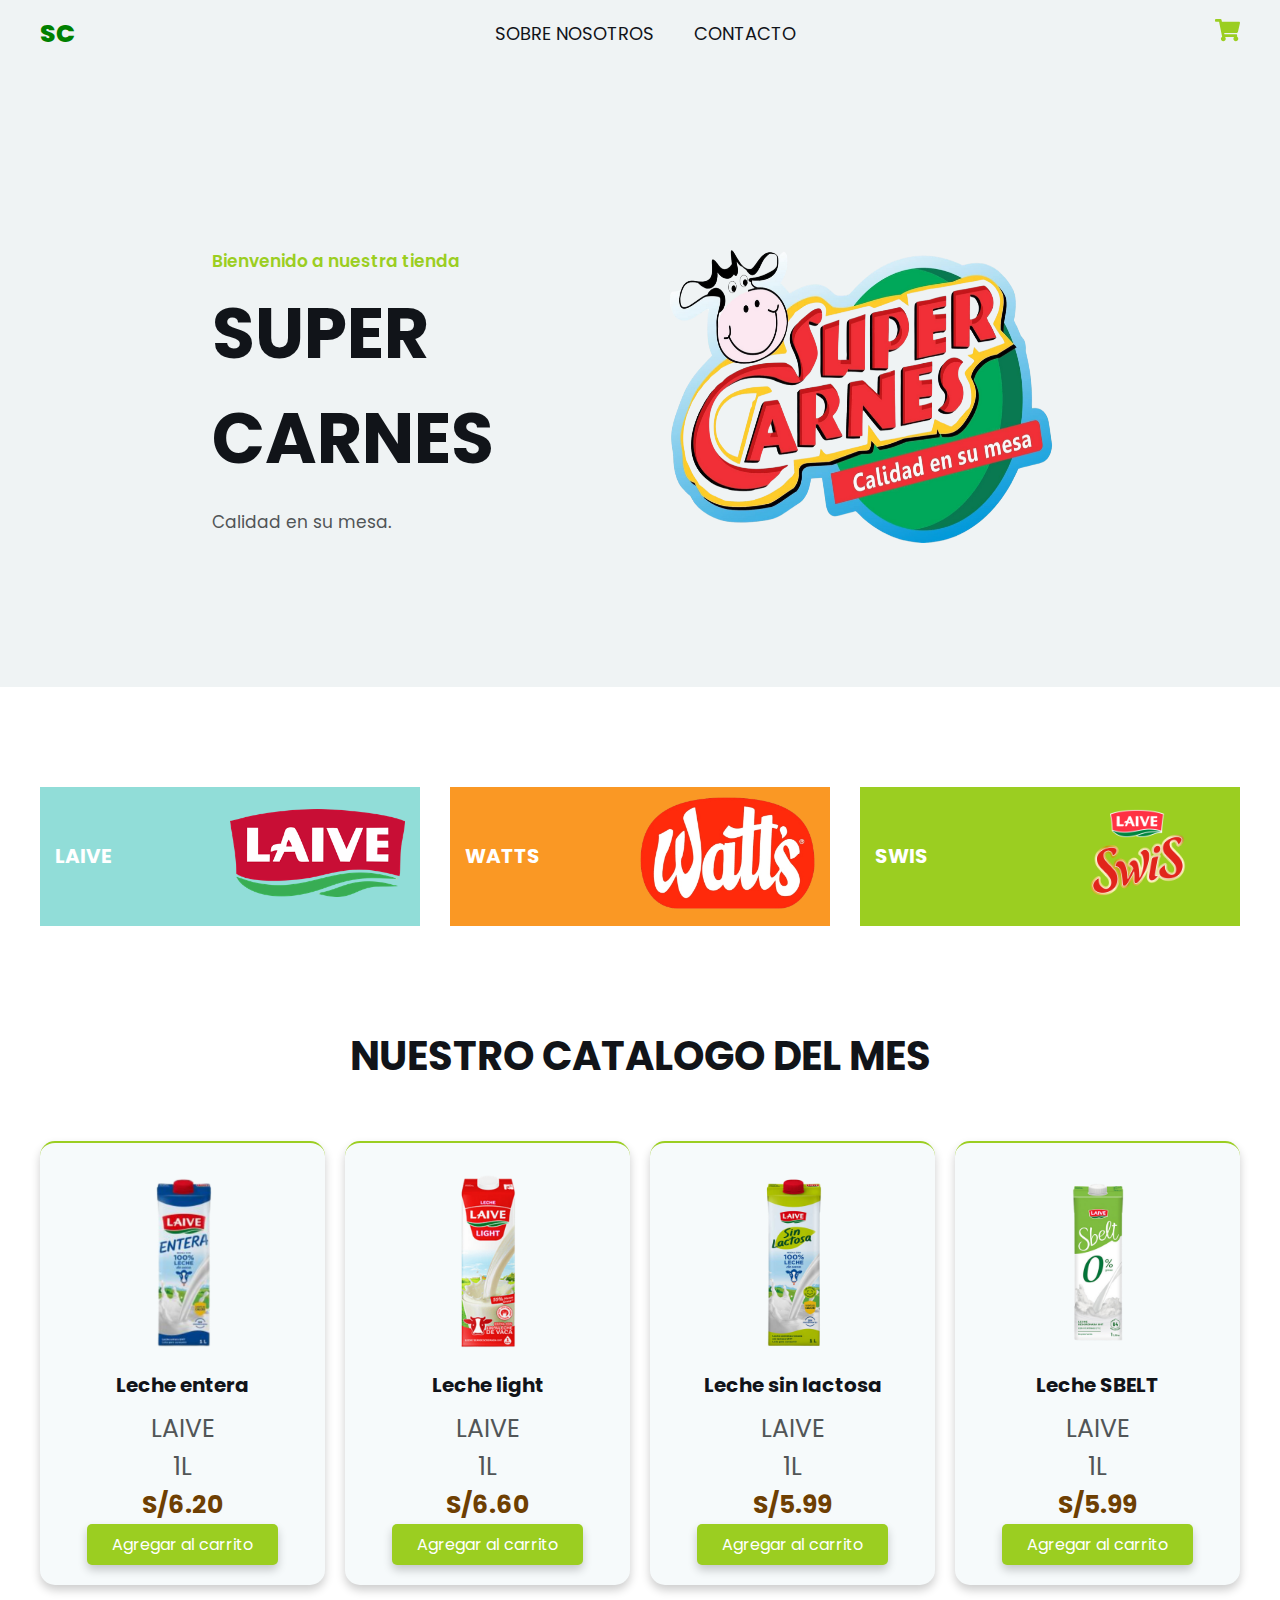
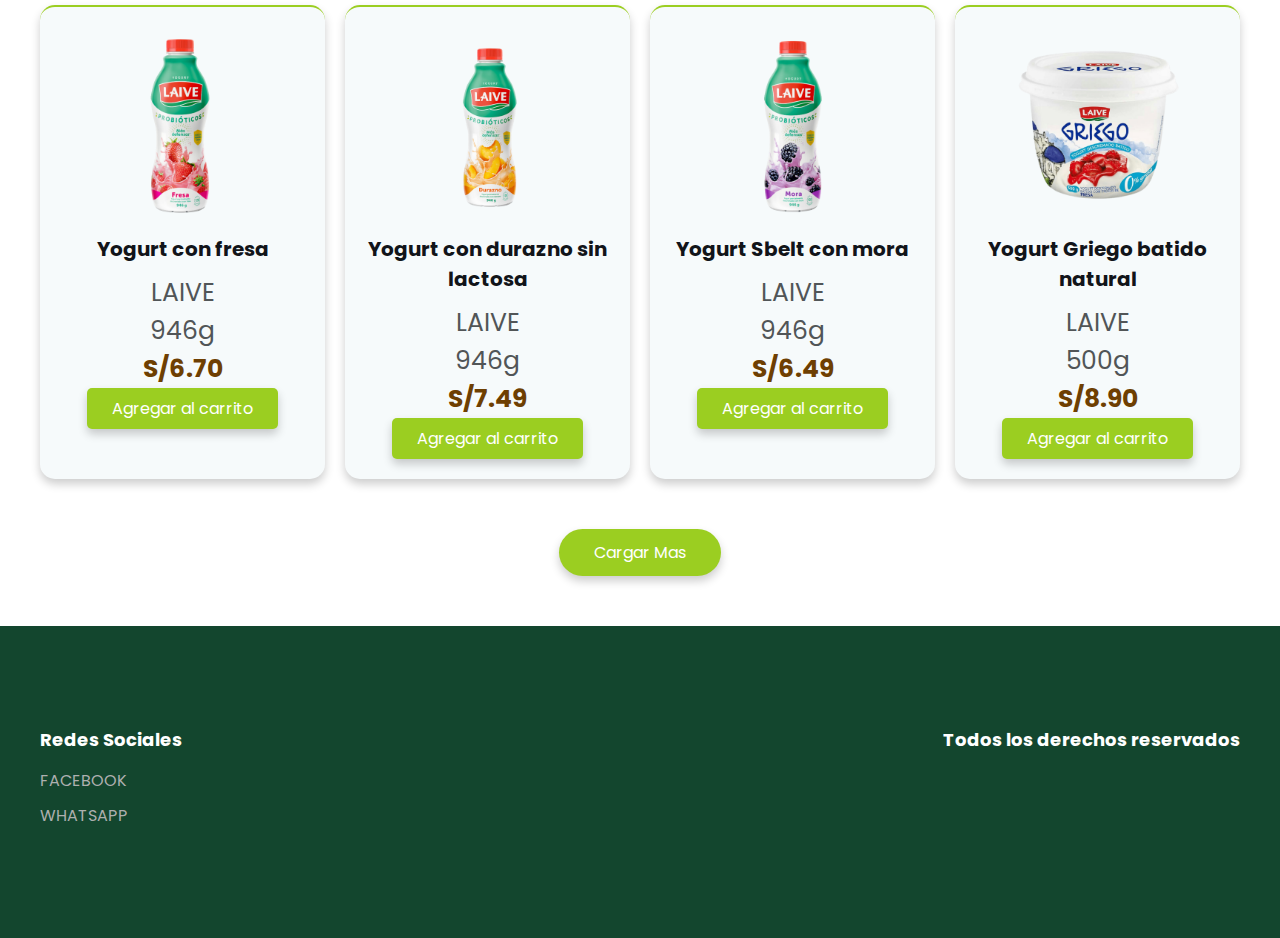
<file: index.html>
<!DOCTYPE html>
<html lang="es">
<head>
    <meta charset="UTF-8">
    <meta name="viewport" content="width=device-width, initial-scale=1.0">
    <title>SUPERCARNES</title>
    <link rel="stylesheet" href="style.css">
</head>
<body>
    <!--CABECERA-->
    <header class="header"> 
        <div class="menu container">
            <a href="#" class="logo">SC</a>
            <input type="checkbox" id="menu"/>
            <label for="menu">
                <img src="images/menu.png" class="menu-icono" alt="menu">
            </label>
            <nav class="navbar">
                <ul>
                    
                    <li><a href="sobrenosotros.html">SOBRE NOSOTROS</a></li>
                    <li><a href="contac.html">CONTACTO</a></li>
                </ul>

            </nav>
            <!--CARRITO COMPRAS-->
            <div>
                <ul>
                    <li class="submenu">
                        <img id="img-carrito" src="images/car.svg" alt="car">
                        <div id="carrito">
                            <table id="lista-carrito">
                                <thead>
                                    <tr>
                                        <th>Imagen</th>
                                        <th>Nombre</th>
                                        <th>Precio</th>
                                    </tr>
                                </thead>
                             <tbody></tbody>

                            </table>
                            <a href="#" id="vaciar-carrito" class="btn-3">Vaciar Carrito</a>
                         </div>
                    </li>
                </ul>
            </div>

        </div>
        <!--BANNER-->
        <div class="header-content container ">
            <div class="header-txt">
                <span>Bienvenido a nuestra tienda</span>
                <h1>SUPER</h1>
                <h1>CARNES</h1>
                <p>Calidad en su mesa.</p>
                

            </div>
            <div class="header-img">
                <img src="images/logo.png" alt="">
            </div>
        </div>
    </header>
        <!--MARCAS-->
    <section class="marcas container">
        
        <div class="marcas-1 b1">
            <div class="marcas-txt">
                <h3>LAIVE</h3>
                
            </div>
            <div class="marcas-img">
                <img src="images/laive.png" alt="">
            </div>

        </div>
        <div class="marcas-1 b2">
            <div class="marcas-txt">
                <h3>WATTS</h3>
                
            </div>
            <div class="marcas-img">
                <img src="images/watts.png" alt="">
            </div>

        </div>
        <div class="marcas-1 b3">
            <div class="marcas-txt">
                <h3>SWIS</h3>
                
            </div>
            <div class="marcas-img">
                <img src="images/lswis.png" alt="">
            </div>

        </div>

    </section>

<!--PRODUCTOS-->

    <main class="products container ">
        <h2>NUESTRO CATALOGO DEL MES</h2>
        <div class="box-container" id="lista-1">
            <div class="box">
                <img src="images/1.png" alt="">
                <div class="product-txt">
                    <h3>Leche entera</h3>
                    <p>LAIVE</p>
                    <p>1L</p>
                    <p class="precio">S/6.20</p>
                    <a href="#" class="agregar-carrito btn-3" data-id="1">Agregar al carrito</a>
                </div>
            </div>
            <div class="box">
                <img src="images/2.png" alt="">
                <div class="product-txt">
                    <h3>Leche light</h3>
                    <p>LAIVE</p>
                    <P>1L</P>
                    <p class="precio">S/6.60</p>
                    <a href="#" class="agregar-carrito btn-3" data-id="2">Agregar al carrito</a>
                </div>
            </div>
            <div class="box">
                <img src="images/3.png" alt="">
                <div class="product-txt">
                    <h3>Leche sin lactosa</h3>
                    <p>LAIVE</p>
                    <p>1L</p>
                    <p class="precio">S/5.99</p>
                    <a href="#" class="agregar-carrito btn-3" data-id="3">Agregar al carrito</a>
                </div>
            </div>
            <div class="box">
                <img src="images/4.png" alt="">
                <div class="product-txt">
                    <h3>Leche SBELT</h3>
                    <p>LAIVE</p>
                    <p>1L</p>
                    <p class="precio">S/5.99</p>
                    <a href="#" class="agregar-carrito btn-3" data-id="4">Agregar al carrito</a>
                </div>
            </div>
            <div class="box">
                <img src="images/5.png" alt="">
                <div class="product-txt">
                    <h3>Yogurt con fresa</h3>
                    <p>LAIVE</p>
                    <p>946g</p>
                    <p class="precio">S/6.70</p>
                    <a href="#" class="agregar-carrito btn-3" data-id="5">Agregar al carrito</a>
                </div>
            </div>
            <div class="box">
                <img src="images/6.png" alt="">
                <div class="product-txt">
                    <h3>Yogurt con durazno sin lactosa</h3>
                    <p>LAIVE</p>
                    <p>946g</p>
                    <p class="precio">S/7.49</p>
                    <a href="#" class="agregar-carrito btn-3" data-id="6">Agregar al carrito</a>
                </div>
            </div>
            <div class="box">
                <img src="images/7.png" alt="">
                <div class="product-txt">
                    <h3>Yogurt Sbelt con mora</h3>
                    <p>LAIVE</p>
                    <p>946g</p>
                    <p class="precio">S/6.49</p>
                    <a href="#" class="agregar-carrito btn-3" data-id="7">Agregar al carrito</a>
                </div>
            </div>
            <div class="box">
                <img src="images/8.png" alt="">
                <div class="product-txt">
                    <h3>Yogurt Griego batido natural</h3>
                    <p>LAIVE</p>
                    <p>500g</p>
                    <p class="precio">S/8.90</p>
                    <a href="#" class="agregar-carrito btn-3" data-id="8">Agregar al carrito</a>
                </div>
            </div>
            <div class="box">
                <img src="images/9.png" alt="">
                <div class="product-txt">
                    <h3>Crema de Leche</h3>
                    <p>LAIVE</p>
                    <p>236ml</p>
                    <p class="precio">S/7.49</p>
                    <a href="#" class="agregar-carrito btn-3" data-id="9">Agregar al carrito</a>
                </div>
            </div>
            <div class="box">
                <img src="images/10.png" alt="">
                <div class="product-txt">
                    <h3>Crema de Leche</h3>
                    <p>LAIVE</p>
                    <p>946ml</p>
                    <p class="precio">S/26.10</p>
                    <a href="#" class="agregar-carrito btn-3" data-id="10">Agregar al carrito</a>
                </div>
            </div>
            <div class="box">
                <img src="images/11.png" alt="">
                <div class="product-txt">
                    <h3>Queso Edam</h3>
                    <p>LAIVE</p>
                    <p>Molde</p>
                    <p class="precio">S/49.90</p>
                    <a href="#" class="agregar-carrito btn-3" data-id="11">Agregar al carrito</a>
                </div>
            </div>
            <div class="box">
                <img src="images/12.png" alt="">
                <div class="product-txt">
                    <h3>Queso Edam Light</h3>
                    <p>LAIVE</p>
                    <p>Molde</p>
                    <p class="precio">S/55.00</p>
                    <a href="#" class="agregar-carrito btn-3" data-id="12">Agregar al carrito</a>
                </div>
            </div>
            <div class="box">
                <img src="images/13.png" alt="">
                <div class="product-txt">
                    <h3>Queso Sándwich</h3>
                    <p>LAIVE</p>
                    <p>90g</p>
                    <p class="precio">S/6.30</p>
                    <a href="#" class="agregar-carrito btn-3" data-id="13">Agregar al carrito</a>
                </div>
            </div>
            <div class="box">
                <img src="images/14.png" alt="">
                <div class="product-txt">
                    <h3>Bebida de pera</h3>
                    <p>WATT'S</p>
                    <p>1L</p>
                    <p class="precio">S/4.50</p>
                    <a href="#" class="agregar-carrito btn-3" data-id="14">Agregar al carrito</a>
                </div>
            </div>
            <div class="box">
                <img src="images/15.png" alt="">
                <div class="product-txt">
                    <h3>Bebida de durazno</h3>
                    <p>WATT'S</p>
                    <p>1L</p>
                    <p class="precio">S/4.50</p>
                    <a href="#" class="agregar-carrito btn-3" data-id="15">Agregar al carrito</a>
                </div>
            </div>
            <div class="box">
                <img src="images/16.png" alt="">
                <div class="product-txt">
                    <h3>Bebida de mango</h3>
                    <p>WATT'S</p>
                    <p>1L</p>
                    <p class="precio">S/4.50</p>
                    <a href="#" class="agregar-carrito btn-3" data-id="16">Agregar al carrito</a>
                </div>
            </div>
            <div class="box">
                <img src="images/17.png" alt="">
                <div class="product-txt">
                    <h3>Bebida de naranja</h3>
                    <p>WATT'S</p>
                    <p>1L</p>
                    <p class="precio">S/4.50</p>
                    <a href="#" class="agregar-carrito btn-3" data-id="17">Agregar al carrito</a>
                </div>
            </div>
            <div class="box">
                <img src="images/18.png" alt="">
                <div class="product-txt">
                    <h3>Botella de naranja</h3>
                    <p>WATT'S</p>
                    <p>350ml</p>
                    <p class="precio">S/2.10</p>
                    <a href="#" class="agregar-carrito btn-3" data-id="18">Agregar al carrito</a>
                </div>
            </div>
            <div class="box">
                <img src="images/19.png" alt="">
                <div class="product-txt">
                    <h3>Botella de durazno</h3>
                    <p>WATT'S</p>
                    <p>350ml</p>
                    <p class="precio">S/2.10</p>
                    <a href="#" class="agregar-carrito btn-3" data-id="19">Agregar al carrito</a>
                </div>
            </div>
            <div class="box">
                <img src="images/20.png" alt="">
                <div class="product-txt">
                    <h3>Margarina barra</h3>
                    <p>LAIVE-SWIS</p>
                    <p>90g</p>
                    <p class="precio">S/3.50</p>
                    <a href="#" class="agregar-carrito btn-3" data-id="20">Agregar al carrito</a>
                </div>
            </div>
            <div class="box">
                <img src="images/21.png" alt="">
                <div class="product-txt">
                    <h3>Margarina barra</h3>
                    <p>LAIVE-SWIS</p>
                    <p>200g</p>
                    <p class="precio">S/4.80</p>
                    <a href="#" class="agregar-carrito btn-3" data-id="21">Agregar al carrito</a>
                </div>
            </div>
            <div class="box">
                <img src="images/22.png" alt="">
                <div class="product-txt">
                    <h3>Margarina</h3>
                    <p>LAIVE-SWIS</p>
                    <p>450g</p>
                    <p class="precio">S/11.40</p>
                    <a href="#" class="agregar-carrito btn-3" data-id="22">Agregar al carrito</a>
                </div>
            </div>
            <div class="box">
                <img src="images/23.png" alt="">
                <div class="product-txt">
                    <h3>Chicharron de Prensa</h3>
                    <p>SUIZA</p>
                    <p>85g</p>
                    <p class="precio">S/3.80</p>
                    <a href="#" class="agregar-carrito btn-3" data-id="23">Agregar al carrito</a>
                </div>
            </div>
            <div class="box">
                <img src="images/24.png" alt="">
                <div class="product-txt">
                    <h3>Jamon de pavita</h3>
                    <p>SUIZA</p>
                    <p>180g</p>
                    <p class="precio">S/10.70</p>
                    <a href="#" class="agregar-carrito btn-3" data-id="24">Agregar al carrito</a>
                </div>
            </div>
            <div class="box">
                <img src="images/25.png" alt="">
                <div class="product-txt">
                    <h3>Mortadela</h3>
                    <p>LA PREFERIDA</p>
                    <p>85g</p>
                    <p class="precio">S/1.80</p>
                    <a href="#" class="agregar-carrito btn-3" data-id="25">Agregar al carrito</a>
                </div>
            </div>
            <div class="box">
                <img src="images/26.png" alt="">
                <div class="product-txt">
                    <h3>Hot Dog</h3>
                    <p>SUIZA</p>
                    <p>220g</p>
                    <p class="precio">S/6.30</p>
                    <a href="#" class="agregar-carrito btn-3" data-id="26">Agregar al carrito</a>
                </div>
            </div>
            <div class="box">
                <img src="images/27.png" alt="">
                <div class="product-txt">
                    <h3>Hot Dog</h3>
                    <p>SUIZA</p>
                    <p>440g</p>
                    <p class="precio">S/10.50</p>
                    <a href="#" class="agregar-carrito btn-3" data-id="27">Agregar al carrito</a>
                </div>
            </div>
            <div class="box">
                <img src="images/28.png" alt="">
                <div class="product-txt">
                    <h3>Salchicha con Pollo</h3>
                    <p>LA PREFERIDA</p>
                    <p>100g</p>
                    <p class="precio">S/1.50</p>
                    <a href="#" class="agregar-carrito btn-3" data-id="28">Agregar al carrito</a>
                </div>
            </div>
            <div class="box">
                <img src="images/29.png" alt="">
                <div class="product-txt">
                    <h3>Salchicha con Pollo</h3>
                    <p>LA PREFERIDA</p>
                    <p>165g</p>
                    <p class="precio">S/2.30</p>
                    <a href="#" class="agregar-carrito btn-3" data-id="29">Agregar al carrito</a>
                </div>
            </div>
            <div class="box">
                <img src="images/30.png" alt="">
                <div class="product-txt">
                    <h3>Salchicha con Pollo</h3>
                    <p>LA PREFERIDA</p>
                    <p>920g</p>
                    <p class="precio">S/11.50</p>
                    <a href="#" class="agregar-carrito btn-3" data-id="30">Agregar al carrito</a>
                </div>
            </div>
        </div>

        <div class="btn-2" id="load-more">Cargar Mas</div>
        

    </main>

   
    <footer class="footer">
        <div class="footer-content container">
            <div class="link">
                <h3>Redes Sociales</h3>
                <ul>
                    <li><a href="#">FACEBOOK</a></li>
                    <li><a href="#">WHATSAPP</a></li>
                    
                    
                </ul>
                

            </div>
            <div class="link">
                <h3>Todos los derechos reservados</h3>
                
                

            </div>

        </div>

    </footer>

    <script src="script.js"></script>
</body>
</html>
</file>
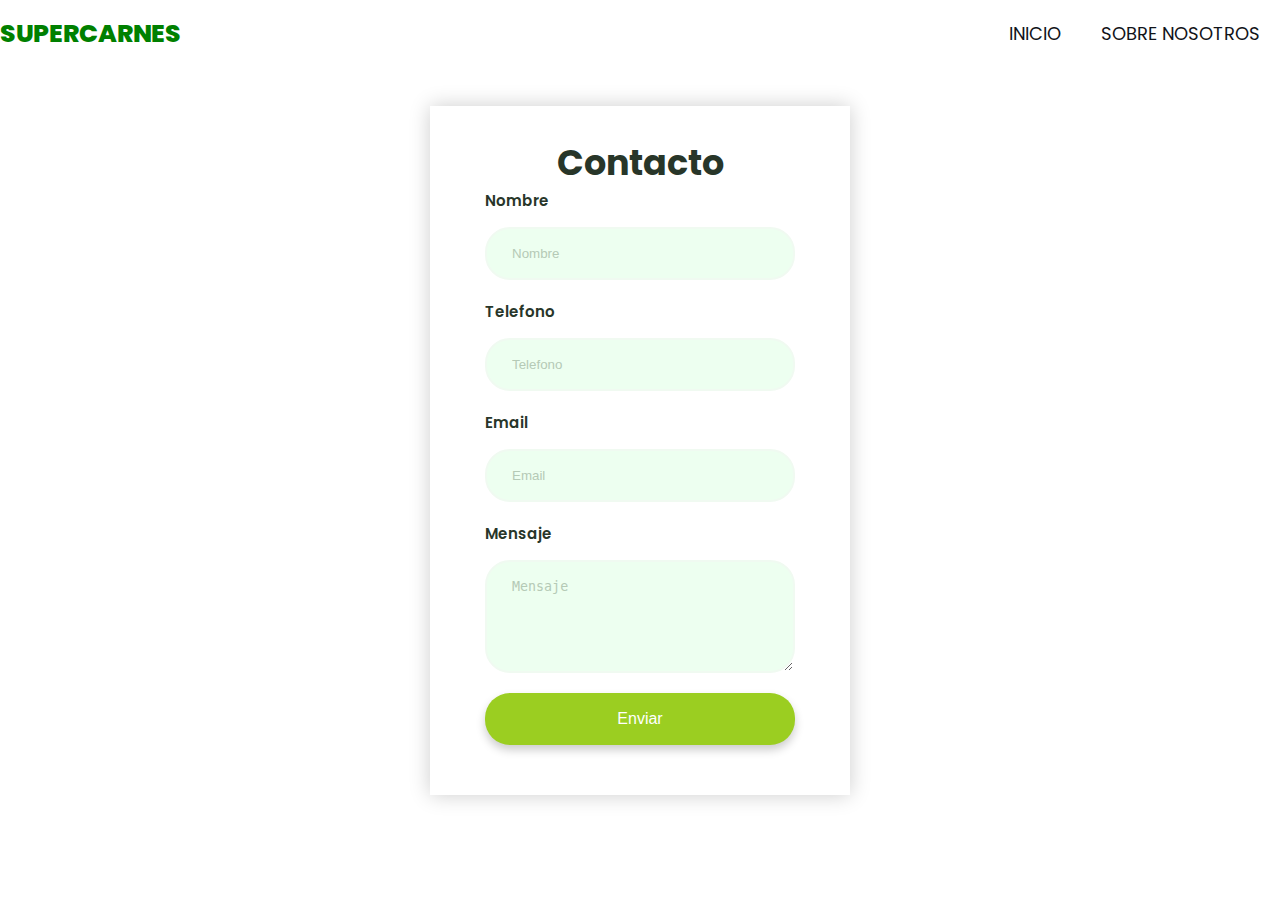
<file: contac.html>
<!DOCTYPE html>
<html lang="en">
<head>
    <meta charset="UTF-8">
    <meta name="viewport" content="width=device-width, initial-scale=1.0">
    <title>Contacto</title>
    <link rel="stylesheet" href="stylecontacto.css">

</head>


<body>
    <header class="header">
        <div class="menu container">
            <a href="#" class="logo">SUPERCARNES</a>
                <input type="checkbox" id="menu"/>
                <label for="menu">
                    <img src="images/menu.png" class="menu-icono" alt="menu">
                </label>
                <nav class="navbar">
                    <ul>
                        
                        <li><a href="index.html">INICIO</a></li>
                        <li><a href="#">SOBRE NOSOTROS</a></li>
                    </ul>
    
                </nav>
        </div>
    </header>
    <div class="contact">
        <form>

        <h2>Contacto</h2>

        <div class="input-group">

            <label for="name">Nombre</label>
            <input type="text" name="name" id="name" placeholder="Nombre">

            <label for="phone">Telefono</label>
            <input type="tel" name="phone" id="phone" placeholder="Telefono">

            <label for="email" >Email</label>
            <input type="email" name="email" id="email" placeholder="Email">

            <label for="message">Mensaje</label>
            <textarea name="message" id="message" cols="30" rows="5" placeholder="Mensaje"></textarea>
            
            <input class="btn" type="submit" value="Enviar">

        </div>
        </form>
    </div>   
    
</body>
</html>
</file>
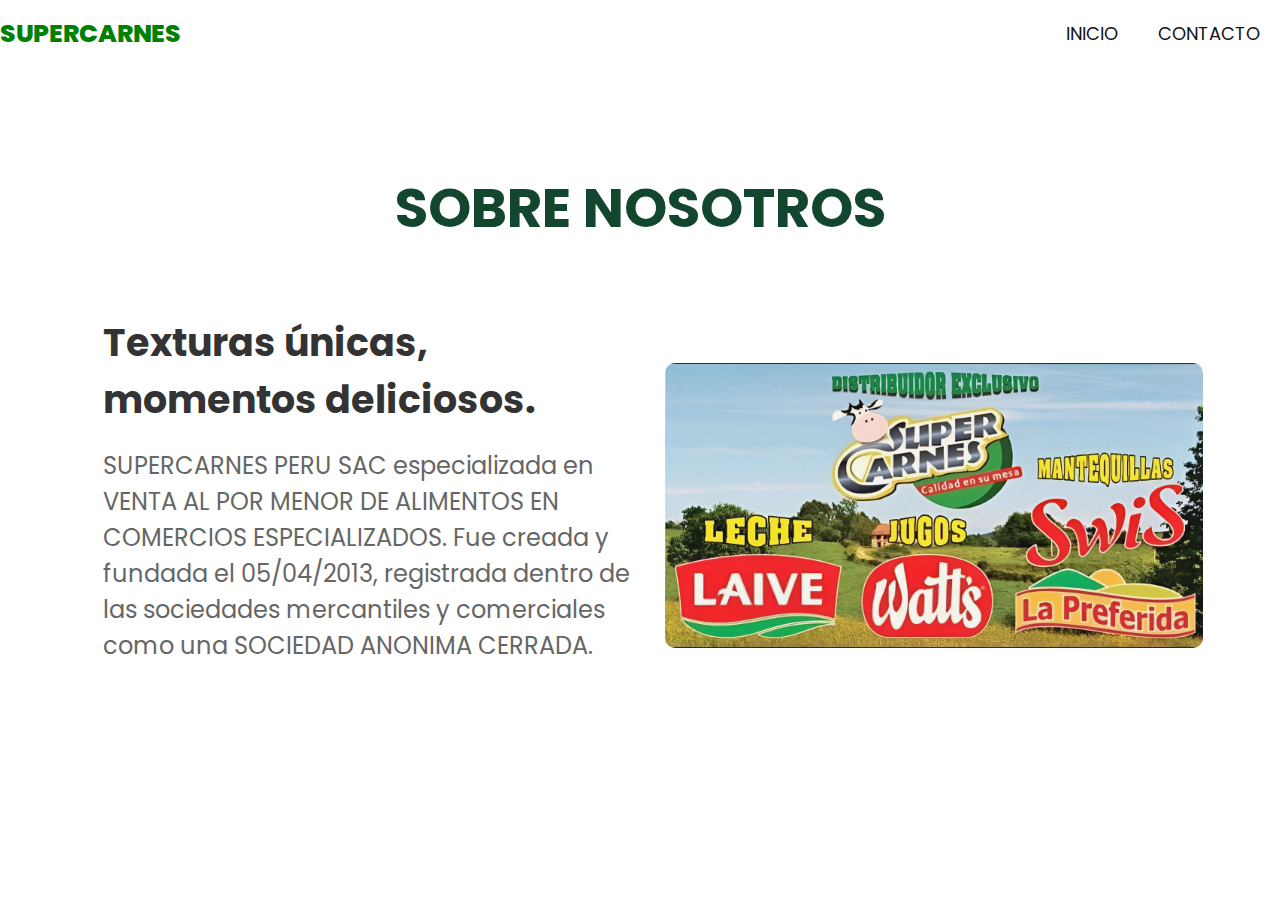
<file: sobrenosotros.html>
<!DOCTYPE html>
<html lang="en">
<head>
    <meta charset="UTF-8">
    <meta name="viewport" content="width=device-width, initial-scale=1.0">
    <title>Sobre Nosotros</title>
    <link rel="stylesheet" href="stylenosotros.css">
</head>
<body>
    <header class="header">
        <div class="menu container">
            <a href="#" class="logo">SUPERCARNES</a>
                <input type="checkbox" id="menu"/>
                <label for="menu">
                    <img src="images/menu.png" class="menu-icono" alt="menu">
                </label>
                <nav class="navbar">
                    <ul>
                        
                        <li><a href="index.html">INICIO</a></li>
                        <li><a href="contac.html">CONTACTO</a></li>
                    </ul>
    
                </nav>
        </div>
    </header>

    <section class="hero">
        <div class="heading">
            <h1>SOBRE NOSOTROS</h1>
        </div>
        <div class="container1">
            <div class="hero-content">
                <h2>Texturas únicas, momentos deliciosos.</h2>
                <p>SUPERCARNES PERU SAC especializada en VENTA AL POR MENOR DE ALIMENTOS EN COMERCIOS ESPECIALIZADOS. Fue creada y fundada el 05/04/2013, registrada dentro de las sociedades
                     mercantiles y comerciales como una SOCIEDAD ANONIMA CERRADA.</p>
            </div>
            <div class="hero-image">
                <img class="sn" src="images/sobrenosotros.jpg" alt="">
            </div>
        </div>
    </section>
</body>
</html>
</file>
<file: style.css>
@import url('https://fonts.googleapis.com/css2?family=Poppins:wght@400;500;600;700;800&display=swap');
* {
    margin: 0;
    padding: 0;
    box-sizing: border-box;
    text-decoration: none;
    list-style: none;
}

body{
    font-family: 'Poppins', sans-serif;
}

img{
    max-width: 100%;
}

.container{
    max-width: 1200px;
    margin: 0 auto;
}

.header{
    display: flex;
    align-items: center;
    background-color: #EFF3F4;
    padding: 130px 0 0 0 ;
}

.menu{
    position: absolute;
    top: 0;
    left: 0;
    right: 0;
    display: flex;
    align-items: center;
    justify-content: space-between;
}

.logo{
    font-size: 25px;
    color: green;
    text-transform: uppercase;
    font-weight: 800;


}

.menu .navbar ul li{
    position: relative;
    float: left;
}

.menu .navbar ul li a{
    font-size: 18px;
    padding: 20px;
    color: #111419 ;
    display: block;
}

.menu .navbar ul li a:hover{
    color: #9BCE21;
}

#menu{
    display: none;
}
.menu-icono{
    width: 25px;
}
.menu label{
    cursor: pointer;
    display: none;
}
.submenu{
    position: relative;
}

.submenu #carrito{
    display: none;
}

.submenu:hover #carrito{
    display: block;
    position: absolute;
    right: 0;
    backdrop-filter: blur(10px);
    top: 100%;
    z-index: 1;
    background-color: #4E4B5076;
    padding: 20px;
    min-width: 300px;
}

table{
    width: 100%;
}

th, td{
    color: #FFFFFF;
}
.borrar{
    background-color: #9BCE21;
    border-radius: 50%;
    padding: 5px 10px;
    color: #FFFFFF;
    font-weight: 800;
    cursor: pointer;
}

.header-content{
    display: flex;
    justify-content: space-between;
    align-items: center;
}
.header-txt{
    flex-basis: 50%;
    margin-right: 25px;

}
span{
    color: #9BCE21;
    font-size: 17px;
    font-weight: 600;
    display: block;
    margin-bottom: 25px;
}

.header-txt h1{
    font-size: 70px;
    text-transform: capitalize;
    line-height: 1;
    color: #111419;
    margin-bottom: 35px;
}
.header-txt p{
    font-size: 17px;
    color: #515557;
    margin-bottom: 35px;
}
.butons{
    display: flex;
}

.header-img{
    flex-basis: 50%;
    text-align: center;
}
.header-img img{
    height: 550px;
}

.marcas{
    padding: 100px 0;
    display: flex;
    justify-content: space-between;
}

.marcas-1{
    flex-basis: calc(33.3% - 20px);
    padding: 10px 15px;
    display: flex;
    justify-content: space-between;
    align-items: center;
}
.b1{
    background-color: #91DDD8;
}
.b2{
    background-color: #FA9824;
}
.b3{
    background-color: #9BCE21;
}

.marcas-txt{
    flex-basis: 50%;
}
.marcas-txt h3{
    color: #FFFFFF;
    font-size: 20px;
}
.marcas-txt a{
    color: #FFFFFF;
}
.marcas-img{
    flex-basis: 50%;
}

.products{
    padding: 0 0 50px 0;
    text-align: center;

}
h2{
    font-size: 40px;
    color: #111419;
}
.box-container{
    margin-top: 55px;
    display: grid;
    grid-template-columns: repeat(auto-fit, minmax(250px, 1fr));
    gap: 20px;
}

.box{
    border-top: 2px solid #9BCE21;
    padding: 20px;
    border-radius: 15px;
    box-shadow: 0 5px 10px rgba(0, 0, 0, 0.2);
    background-color: #F6FAFB;
    display: none;
}
.box:nth-child(1),
.box:nth-child(2),
.box:nth-child(3),
.box:nth-child(4),
.box:nth-child(5),
.box:nth-child(6),
.box:nth-child(7),
.box:nth-child(8){
    display: inline-block;

}

.box img{
    height: 200px;
}
.box img:hover {
    transform: scale(1.2);

}

.product-txt h3{
    font-size: 20px;
    color: #111419;
    margin-bottom: 10px;
}

.product-txt p{
    font-size: 25px;
    color: #515557

}
.precio{
    font-size: 17px;
    font-weight: 700;
    color: #6e3f02 !important;
}

.btn-2, .btn-3{
    background-color: #9BCE21;
    margin-top: 50px;
    display: inline-block;
    padding: 11px 35px;
    border-radius: 25px;
    color: #FFFFFF;
    font-size: 16px;
    cursor: pointer;
    box-shadow: 0 5px 10px rgba(0, 0, 0, 0.2);
}

.btn-2:hover, .btn-3:hover,.btn-1:hover{
    background-color: #13462E;
}

.btn-3{
    margin: 0;
    padding: 8px 25px;
    border-radius: 5px;
}

.footer{
    background-color: #13462E;
    padding: 100px 0;
}
.footer-content{
    display: flex;
    justify-content: space-between;
}
.link h3{
    color: #FFFFFF;
    font-size: 18px;
    margin-bottom: 15px;
}
.link a{
    color: #AEAFAF;
    display: block;
    margin-bottom: 10px;
}
.link a:hover{
    color: #9BCE21;
}


@media (max-width:991px){
    .menu{
        padding: 20px;
    }

    .menu label{
        display: initial;
    }

    .menu .navbar{
        position: absolute;
        top: 100%;
        left: 0;
        right: 0;
        background-color: #9BCE21;
        display: none;
    }

    .menu .navbar ul li {
        width: 100%;
     }
     #menu:checked ~ .navbar{
        display: initial;
     }
     .logo{
        display: none;
     }
     .menu .navbar ul li a:hover{
        color: #FFFFFF;
     }
     .submenu:hover #carrito{
        width: 100%;
        
     }

     

     .header{
        padding: 50px 0 0 0;
     }
     .header-content{
        padding: 30px;
        flex-direction: column;
        text-align: center;
     }
     .header-txt{
        margin-right: 0;
     }
     .butons{
        justify-content: center;
     }
     .btn-1{
        justify-content: center;
     }
     .header-img{
        display: none;
     }
     .marcas{
        padding: 20px;
        flex-direction: column;
     }
     .marcas-1{
        margin-bottom: 15px;
     }
     .products{
        padding: 0 30px 30px 30px;
     }
     .footer{
        padding: 30px;
     }
     .footer-content{
        flex-direction: column;
        text-align: center;
     }

}
</file>
<file: stylecontacto.css>
@import url('https://fonts.googleapis.com/css2?family=Poppins:wght@400;500;600;700;800&display=swap');
        * {
            margin: 0;
            padding: 0;
            box-sizing: border-box;
            text-decoration: none;
            list-style: none;
        }
        body{
            font-family: Poppins, sans-serif;
            min-height: 100vh;
            display: flex;
            align-items: center;
            justify-content: center;
        }
        .header{
            display: flex;
            align-items: center;
            background-color: #EFF3F4;
            padding: 130px 0 0 0 ;
        }
        .menu{
            position: absolute;
            top: 0;
            left: 0;
            right: 0;
            display: flex;
            align-items: center;
            justify-content: space-between;
        }
        
        .logo{
            font-size: 25px;
            color: green;
            text-transform: uppercase;
            font-weight: 800;
        
        
        }
        .menu .navbar ul li{
            position: relative;
            float: left;
        }
        
        .menu .navbar ul li a{
            font-size: 18px;
            padding: 20px;
            color: #111419 ;
            display: block;
        }
        
        .menu .navbar ul li a:hover{
            color: #9BCE21;
        }
        
        #menu{
            display: none;
        }
        .menu-icono{
            width: 25px;
        }
        .menu label{
            cursor: pointer;
            display: none;
        }

        .contact{
            min-height: 20vh;
            padding: 80px;
        }
        form{
            
            padding: 30px 55px;
            box-shadow: 0 0 20px rgba(0, 0, 0, 0.2);
            text-align: center;
        
        }

        .input-group{
            display: flex;
            flex-direction: column;
            text-align: left;
        }
        h2{
            color: #283629;
            font-size: 35px;
        }

        label{
            color: #283629;
            font-size: 15px;
            font-weight: 600;
            margin-bottom: 15px;
        }
        input, textarea{
            padding: 17px 25px;
            border-radius: 25px;
            margin-bottom: 20px;
            background-color: #EDFFF0;
            border: 2px solid #F0FAF1;
            outline: none;

        }
        input::placeholder, textarea::placeholder{
            color: #b5cab6;
        }
        

        .btn{
            font-size: 16px;
            color: #ffffff;
            border: 0;
            border-radius: 25px;
            background-color: #9BCE21;
            box-shadow: 0 5px 10px rgba(0, 0, 0, 0.2);
            cursor: pointer;

        }
        .btn:hover{
            background-color: #13462E;
        }
        .footer{
            background-color: #13462E;
            padding: 100px 0;
        }
        .footer-content{
            display: flex;
            justify-content: space-between;
        }
        .link h3{
            color: #FFFFFF;
            font-size: 18px;
            margin-bottom: 15px;
        }
        .link a{
            color: #AEAFAF;
            display: block;
            margin-bottom: 10px;
        }
        .link a:hover{
            color: #9BCE21;
        }
        
        @media(max-width:991px){
            .menu{
                padding: 20px;
            }
        
            .menu label{
                display: initial;
            }
        
            .menu .navbar{
                position: absolute;
                top: 100%;
                left: 0;
                right: 0;
                background-color: #9BCE21;
                display: none;
            }
        
            .menu .navbar ul li {
                width: 100%;
             }
             #menu:checked ~ .navbar{
                display: initial;
             }
             .logo{
                display: none;
             }
            .menu .navbar ul li a:hover{
                color: #FFFFFF;
             }

            body{
                padding: 30px;
            }
            form{
                padding: 50px 30px;
                width: 100%;
            }

            input{
                padding: 15px;
            }
           
        
        }
</file>
<file: stylenosotros.css>
@import url('https://fonts.googleapis.com/css2?family=Poppins:wght@400;500;600;700;800&display=swap');
        * {
            margin: 0;
            padding: 0;
            box-sizing: border-box;
            text-decoration: none;
            list-style: none;
        }
        body{
            font-family: Poppins, sans-serif;
            min-height: 100vh;
            display: flex;
            align-items: center;
            justify-content: center;
        }
        .header{
            display: flex;
            align-items: center;
            background-color: #EFF3F4;
            padding: 130px 0 0 0 ;
        }
        .menu{
            position: absolute;
            top: 0;
            left: 0;
            right: 0;
            display: flex;
            align-items: center;
            justify-content: space-between;
        }
        
        .logo{
            font-size: 25px;
            color: green;
            text-transform: uppercase;
            font-weight: 800;
        
        
        }
        .menu .navbar ul li{
            position: relative;
            float: left;
        }
        
        .menu .navbar ul li a{
            font-size: 18px;
            padding: 20px;
            color: #111419 ;
            display: block;
        }
        
        .menu .navbar ul li a:hover{
            color: #9BCE21;
        }
        
        #menu{
            display: none;
        }
        .menu-icono{
            width: 25px;
        }
        .menu label{
            cursor: pointer;
            display: none;
        }

        .hero{
            
            overflow: hidden;
            
        }
        .heading h1{
            color: #13462E;
            font-size: 55px;
            text-align: center;
            margin-top: 35px;
        }
        .container1{
            display: flex;
            justify-content: center;
            align-items: center;
            width: 90%;
            margin: 65px auto;
        }

        .hero-content{
            flex: 1;
            width: 600px;
            margin: 0px 25px;
            animation: fadeInUp 2s ease;
            
        }
        .hero-content h2{
            font-size: 38px;
            margin-bottom: 20px;
            color: #333;
        }
        .hero-content p{
            font-size: 24px;
            line-height: 1.5;
            margin-bottom: 40px;
            color: #666;

        }
        .hero-image{
            flex: 1;
            width: 600px;
            margin: auto;
            animation: fadeInRight 2s ease;
        }
        .sn{
            width: 100%;
            height: auto;
            border-radius: 10px;

        }
        


        @media(max-width:991px){
            .menu{
                padding: 20px;
            }
        
            .menu label{
                display: initial;
            }
        
            .menu .navbar{
                position: absolute;
                top: 100%;
                left: 0;
                right: 0;
                background-color: #9BCE21;
                display: none;
            }
        
            .menu .navbar ul li {
                width: 100%;
             }
             #menu:checked ~ .navbar{
                display: initial;
             }
             .logo{
                display: none;
             }
            .menu .navbar ul li a:hover{
                color: #FFFFFF;
             }
            .heading h1{
                font-size: 45px;
                margin-top: 30px;
            } 

            .hero{
                margin: 5px;
            }
            .container1{
                width: 100%;
                flex-direction: column;
                margin: 0px;
                padding: 0px 40px;
            }
            .hero-content{
                width: 100%;
                margin: 35px 0px;
                

            }
            .hero-content h2{
                font-size: 30px;
            }
            .hero-content p{
                font-size: 18px;
                margin-bottom: 20px;
            }
            .hero-image{
                width: 100%;
            }
         }
         @keyframes fadeInUp{
            0%{
                opacity: 0;
                transform: translateY(50px);
            }
            100%{
                opacity: 1;
                transform: translateY(0px);
            }

         }
         @keyframes fadeInRight{
            0%{
                opacity: 0;
                transform: translateX(-50px);
            }
            100%{
                opacity: 1;
                transform: translateX(0px);
            }
            }
</file>
